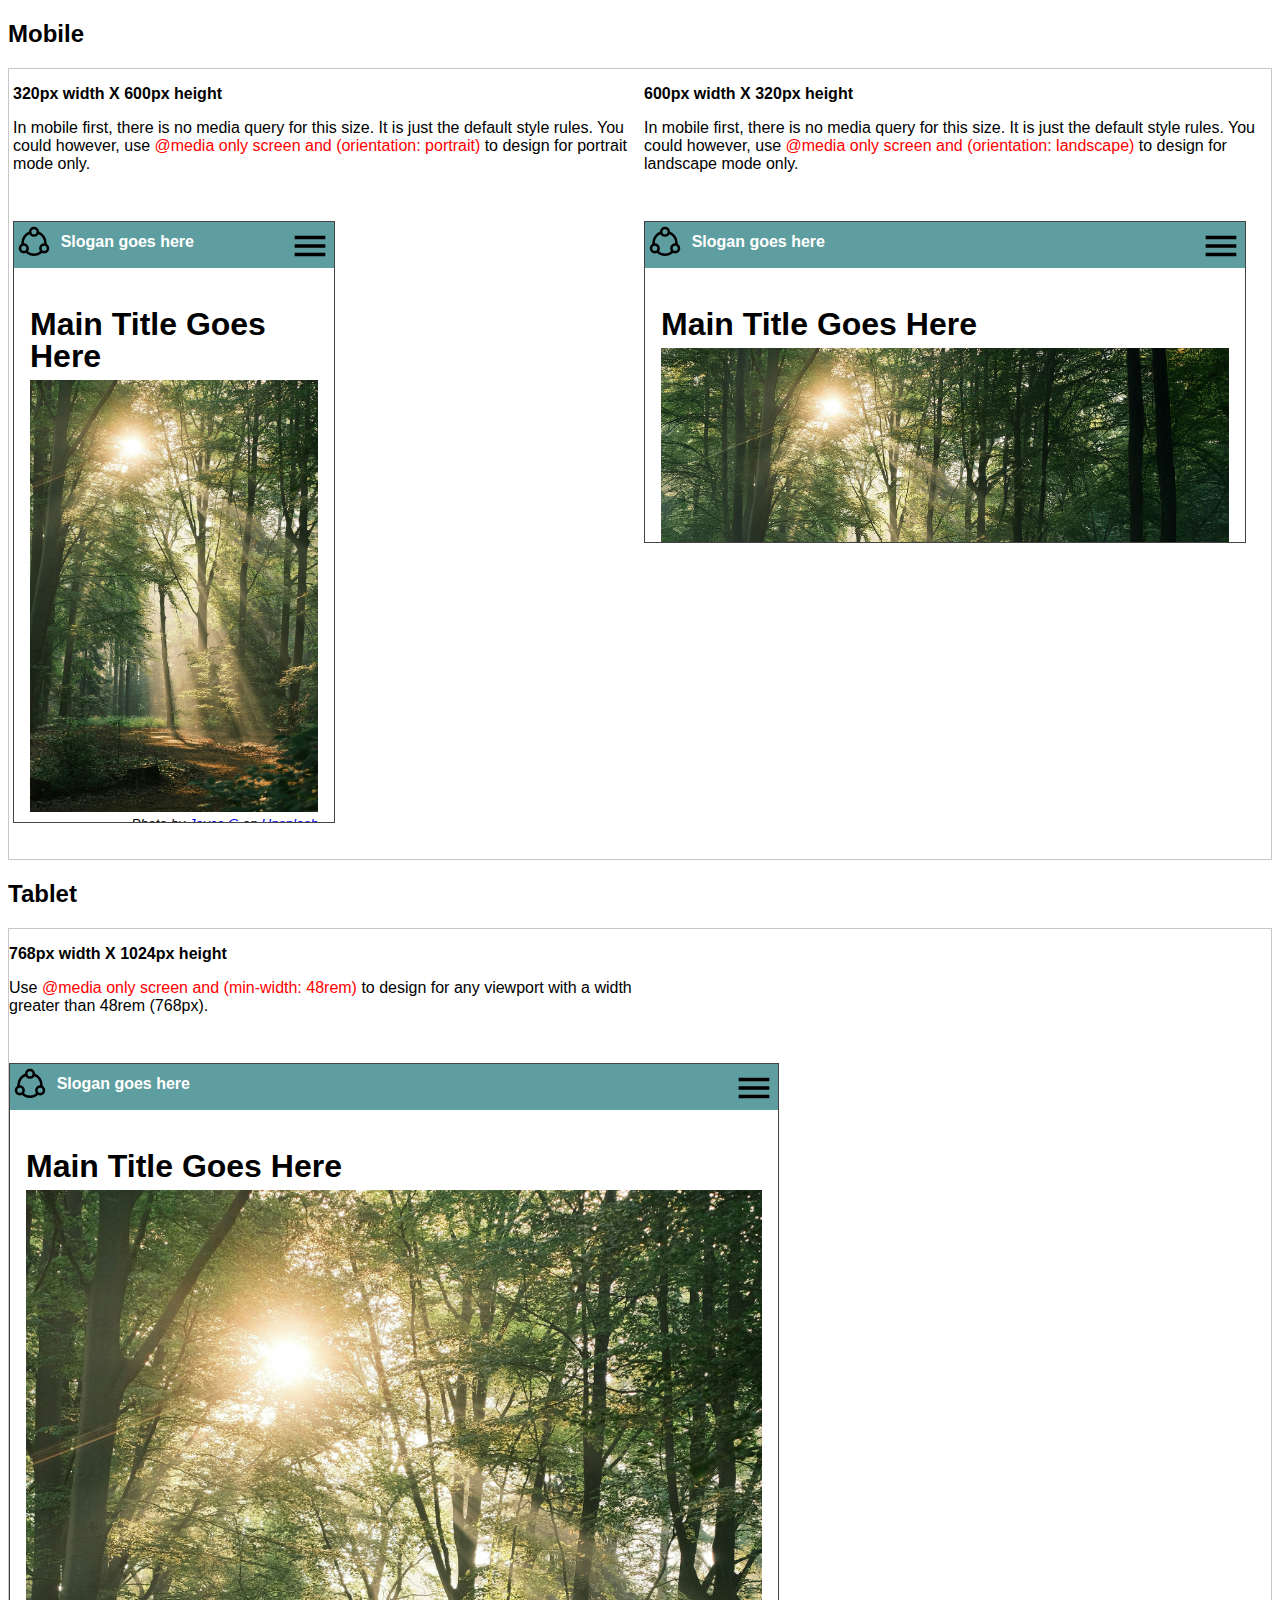
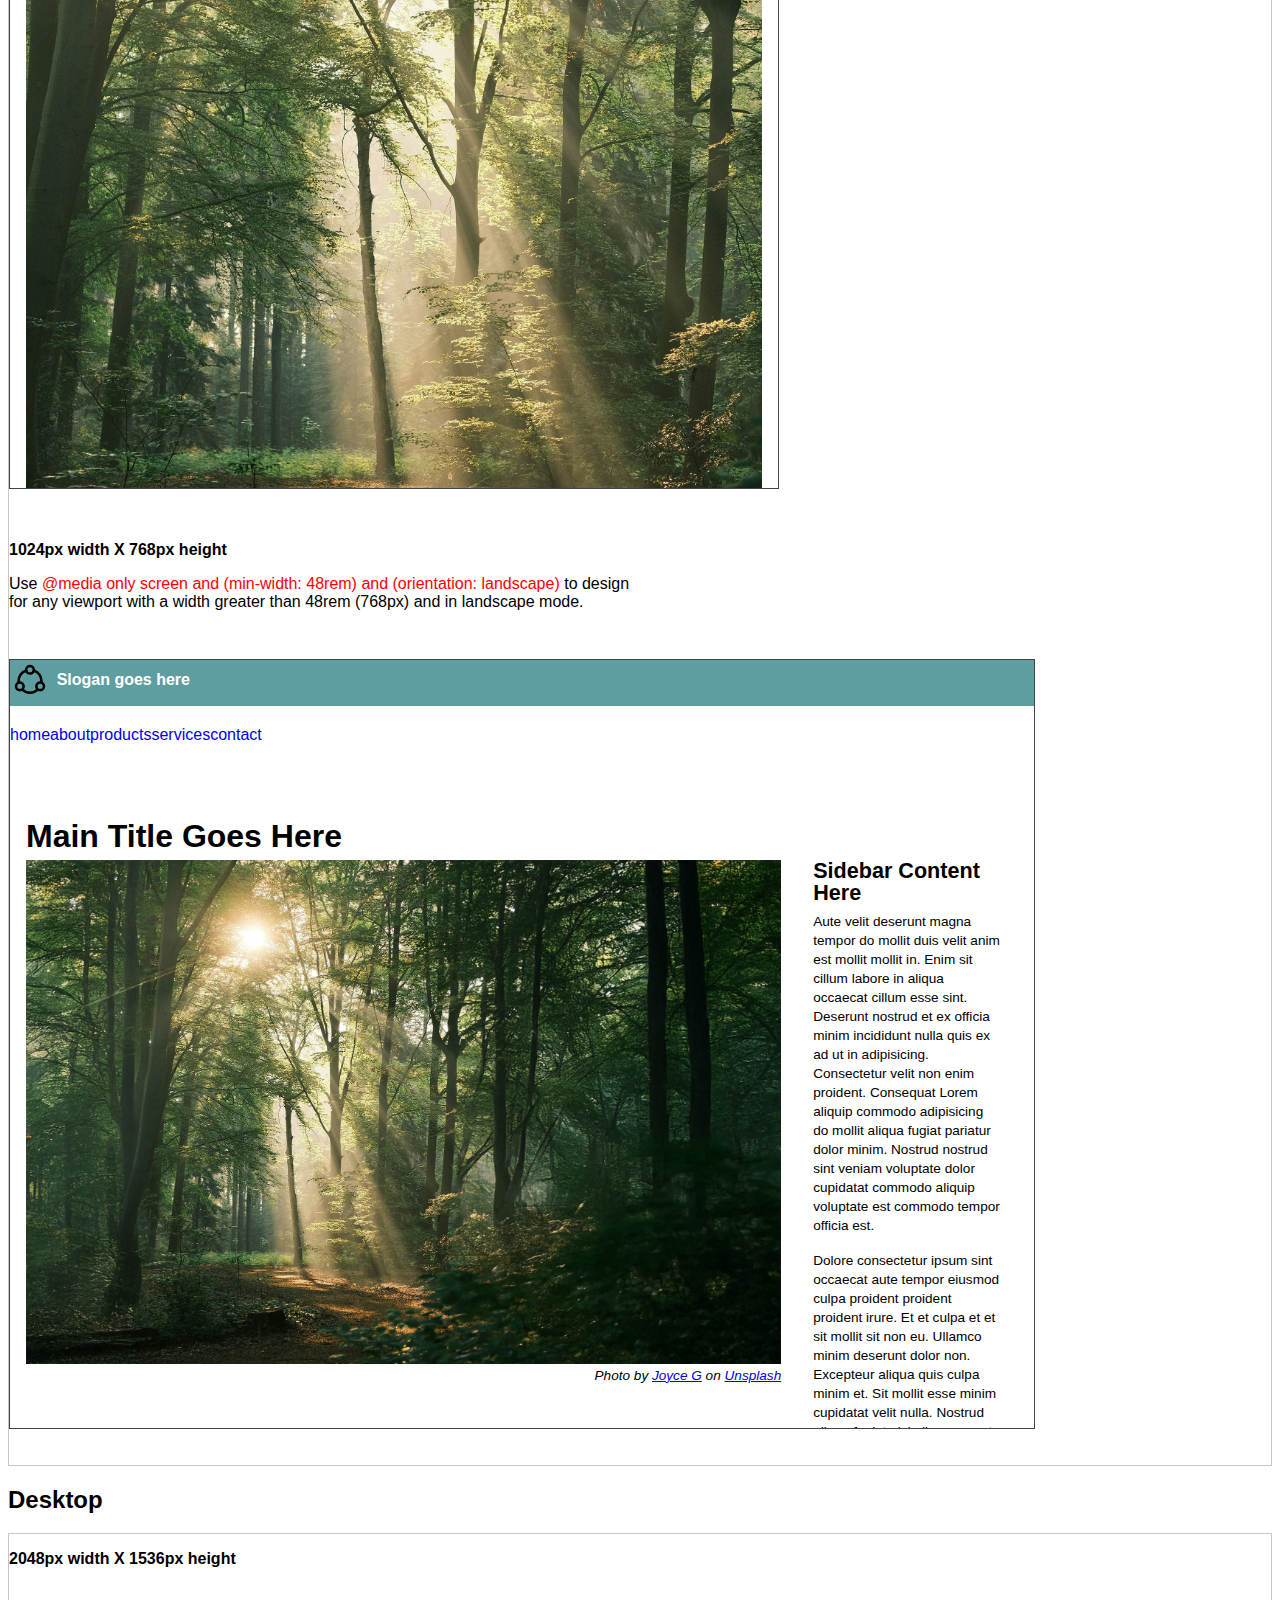
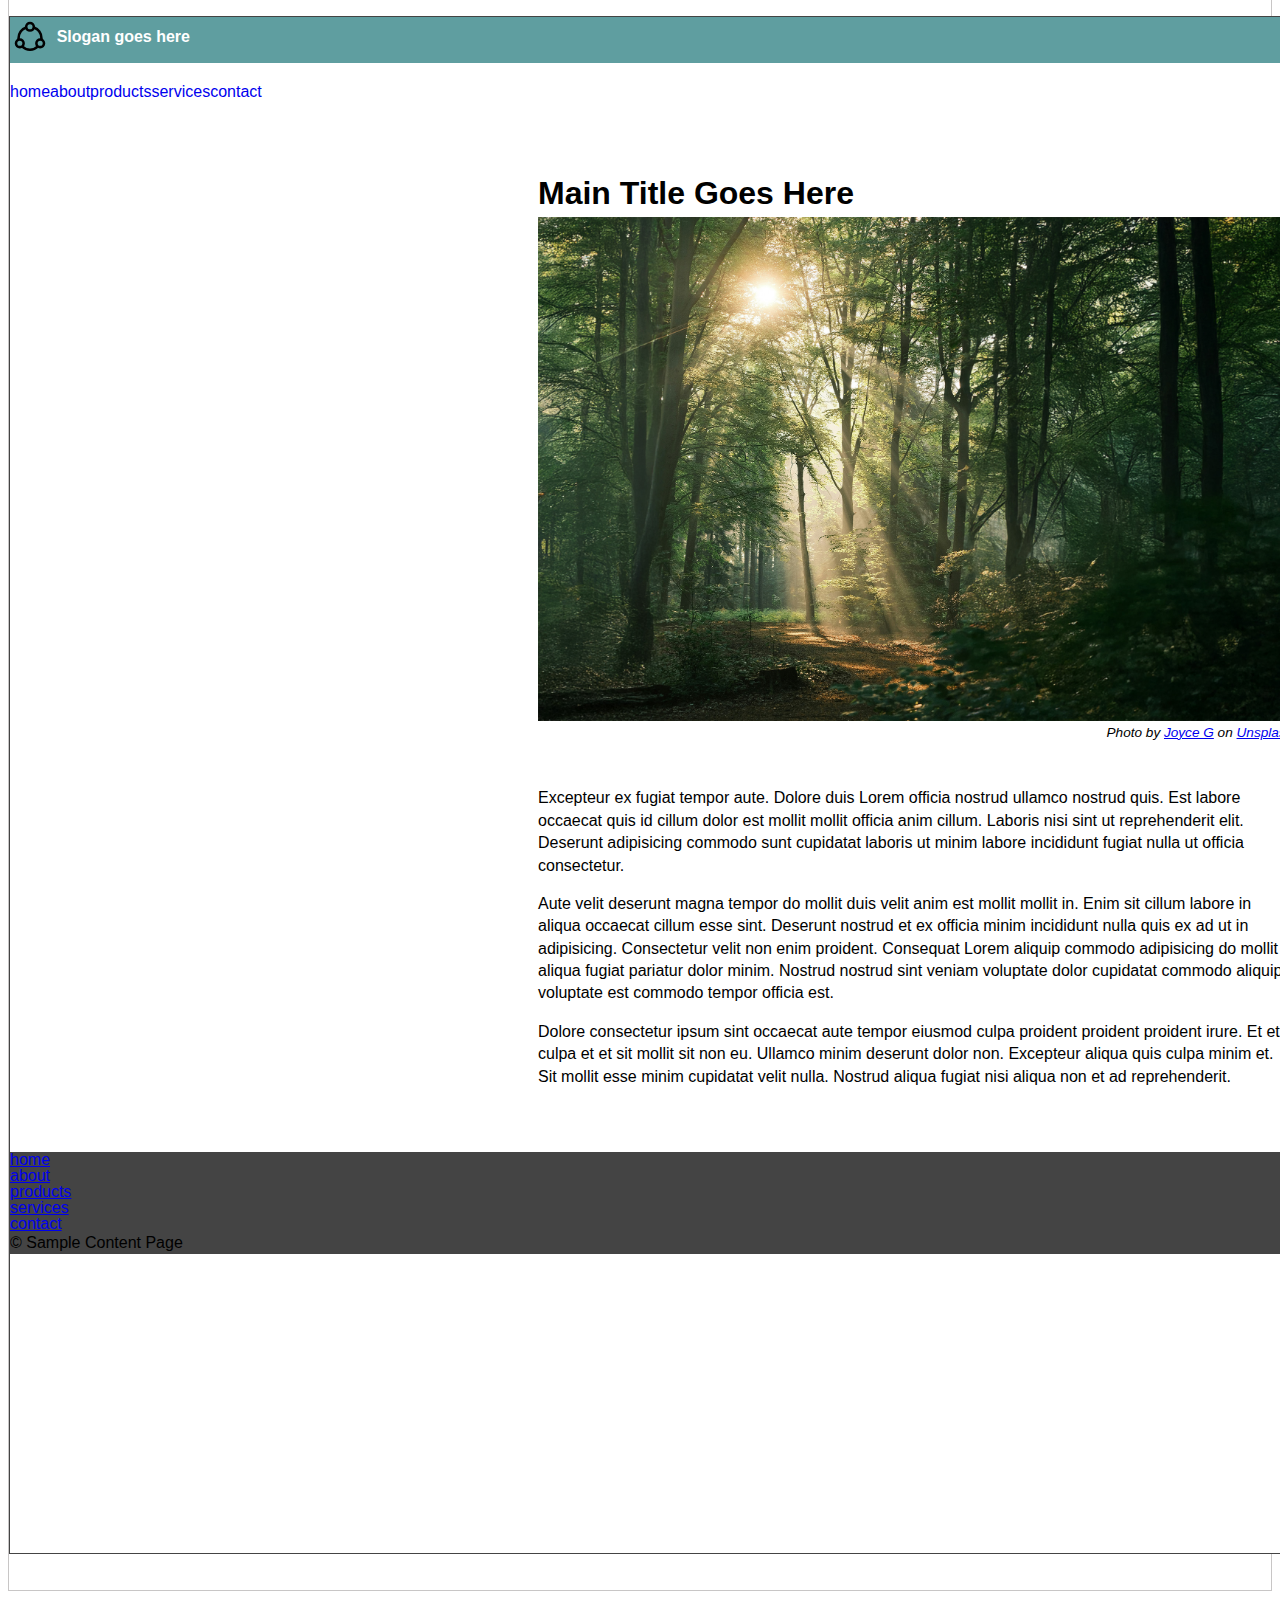
<file: index.html>
<!DOCTYPE html>
<html lang="en">
<head>
    <meta charset="UTF-8">
    <meta name="viewport" content="width=device-width, initial-scale=1.0">
    <title>Document</title>
    <style>
        body {font-family: Arial, Helvetica, sans-serif;}

        iframe {
            border: 1px solid #444;
            margin: 2rem 0 2rem 0;
        }

        iframe:first-child {
            margin: 2rem 0 2rem 1rem;
        }

        section > div {
            border: 1px solid #c8c6c6;
        }

        section div p:first-child {
            font-weight: bold;
        }

        section div p {
            max-width: 70ch;
        }

        section.mobile > div {
            display: flex;
            justify-content: space-around;
        }

        #mobile {
            height: 600px;
            width: 320px;
        }
        #mobile-landscape {
            height: 320px;
            width:600px;
        }
        #tablet {
            height: 1024px;
            width: 768px;
        }
        #tablet-landscape {
            height: 768px;
            width: 1024px;}
        #desktop {
            height: 1536px;
            width: 2048px;
        }

    </style>
</head>
<body>
    <section class="mobile">
        <h2>Mobile</h2>
        <div>    
            <div>
                <p>320px width X 600px height</p>
                <p>In mobile first, there is no media query for this size. It is just the default style rules. You could however, use <span style="color:red">@media only screen and (orientation: portrait)</span> to design for portrait mode only.</p>
                <iframe id="mobile" src="content.html"></iframe>
            </div>
            <div>
                <p>600px width X  320px height</p>
                <p>In mobile first, there is no media query for this size. It is just the default style rules. You could however, use <span style="color:red">@media only screen and (orientation: landscape)</span> to design for landscape mode only.</p>
                <iframe id="mobile-landscape" src="content.html"></iframe>
            </div>
        </div>
    </section>
    
    <section class="tablet">
        <h2>Tablet</h2>
        <div>
            <div>
                <p>768px width X 1024px height</p>
                <p>Use <span style="color:red">@media only screen and (min-width: 48rem)</span> to design for any viewport with a width greater than 48rem (768px).</p>
            <iframe id="tablet" src="content.html"></iframe>
        </div>

            <div>
                <p>1024px width X 768px height</p>

                <p>Use <span style="color:red">@media only screen and (min-width: 48rem) and (orientation: landscape)</span> to design for any viewport with a width greater than 48rem (768px) and in landscape mode.</p>

            <iframe id="tablet-landscape" src="content.html"></iframe>
        </div>
        </div>
    </section>

    <section class="desktop">
        <h2>Desktop</h2> 
        <div>
            <div>
                <p>2048px width X 1536px height</p>
                <iframe id="desktop" src="content.html"></iframe></div>
            </div>
    </section>
    
   
</body>
</html>
</file>
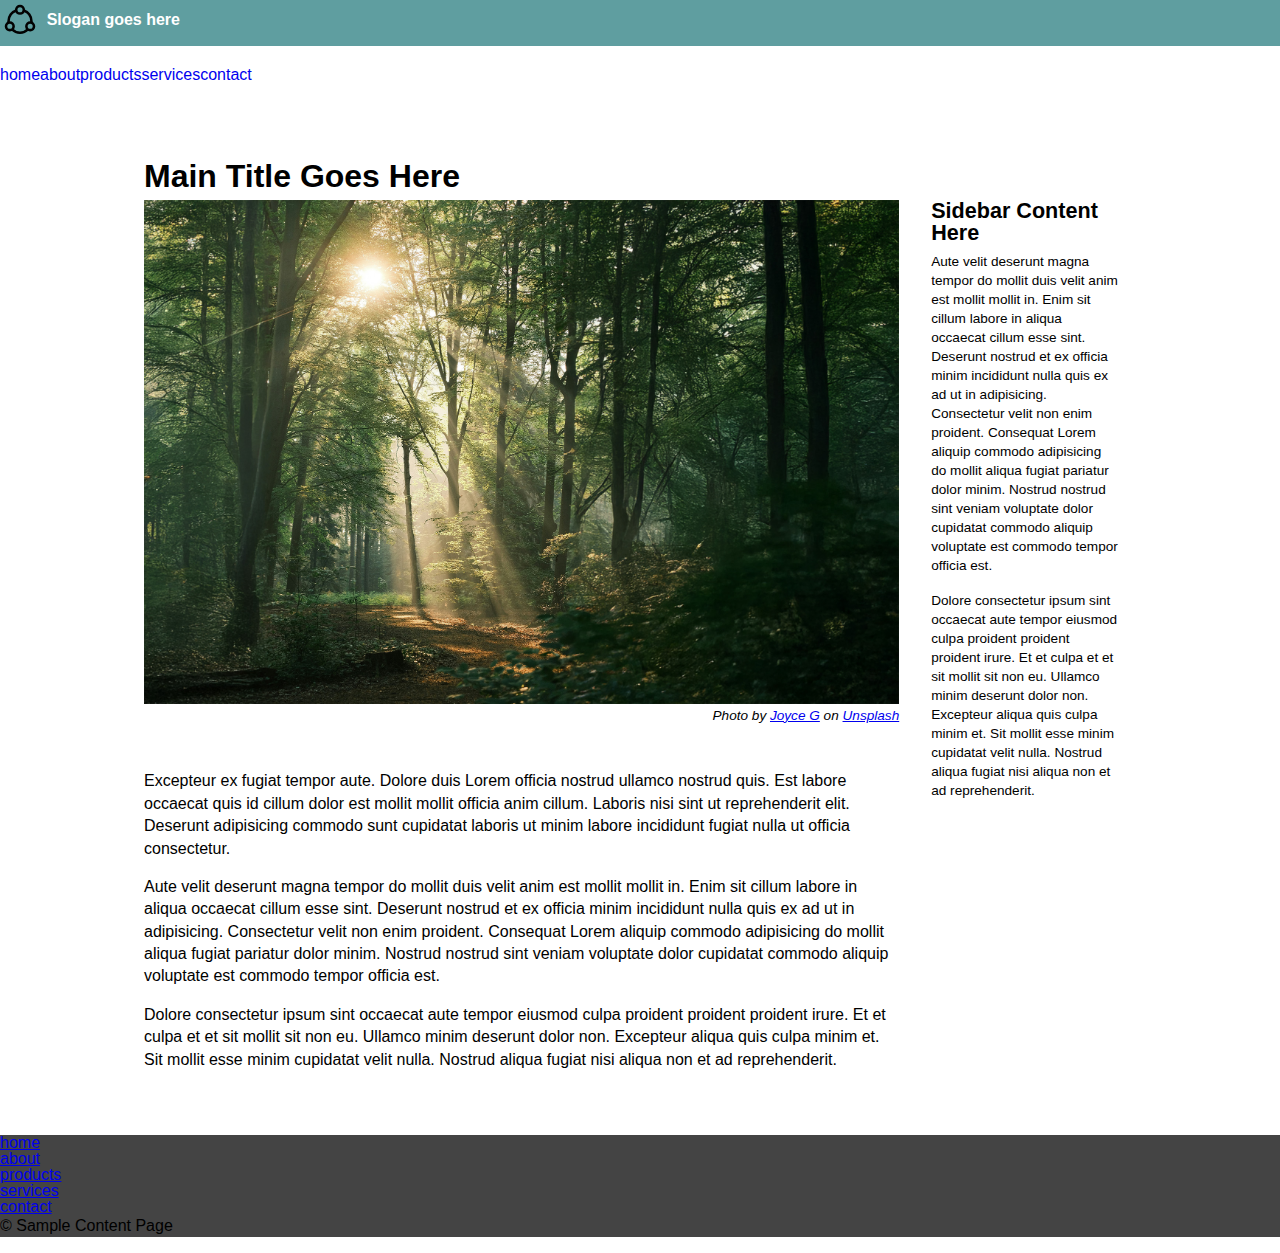
<file: content.html>
<!DOCTYPE html>
<html lang="en">
<head>
    <meta charset="UTF-8">
    <meta name="viewport" content="width=device-width, initial-scale=1.0">
    <title>Sample Content</title>
    <link rel="stylesheet" href="theme/basic/css/reset.css">
    <link rel="stylesheet" href="theme/basic/css/style.css">
</head>
<body>
    <header>
        <button class="hide-text" id="menu-button">menu</button>
        <div class="branding">
            <img src="img/logo.svg" alt="logo" id="logo">
            <p class="slogan">Slogan goes here</p>
        </div>
    </header>
    <nav>
        <ul class="main navigation" id="menu">
            <li><a href="#">home</a></li>
            <li><a href="#">about</a></li>
            <li><a href="#">products</a></li>
            <li><a href="#">services</a></li>
            <li><a href="#">contact</a></li>
        </ul>
    </nav>
    <div class="wrapper">
        <main>
            <h1>Main Title Goes Here</h1>
            <figure>
                
            <picture>
                <source media="(orientation: portrait)" srcset="img/joyce-g-2k74xaf8dfc-unsplash.jpg">
                <source media="(orientation: landscape)" srcset="img/joyce-g-2k74xaf8dfc-unsplash-generated.jpg">
                <img src="img/joyce-g-2k74xaf8dfc-unsplash.jpg" alt="forest scene">
            </picture>

                <figcaption>Photo by <a href="https://unsplash.com/@joyce_?utm_content=creditCopyText&utm_medium=referral&utm_source=unsplash">Joyce G</a> on <a href="https://unsplash.com/photos/the-sun-shines-through-the-trees-in-the-forest-2k74xaf8dfc?utm_content=creditCopyText&utm_medium=referral&utm_source=unsplash">Unsplash</a>
                </figcaption>
            </figure>
            
            <p>Excepteur ex fugiat tempor aute. Dolore duis Lorem officia nostrud ullamco nostrud quis. Est labore occaecat quis id cillum dolor est mollit mollit officia anim cillum. Laboris nisi sint ut reprehenderit elit. Deserunt adipisicing commodo sunt cupidatat laboris ut minim labore incididunt fugiat nulla ut officia consectetur.</p>

<p>Aute velit deserunt magna tempor do mollit duis velit anim est mollit mollit in. Enim sit cillum labore in aliqua occaecat cillum esse sint. Deserunt nostrud et ex officia minim incididunt nulla quis ex ad ut in adipisicing. Consectetur velit non enim proident. Consequat Lorem aliquip commodo adipisicing do mollit aliqua fugiat pariatur dolor minim. Nostrud nostrud sint veniam voluptate dolor cupidatat commodo aliquip voluptate est commodo tempor officia est.</p>

<p>Dolore consectetur ipsum sint occaecat aute tempor eiusmod culpa proident proident proident irure. Et et culpa et et sit mollit sit non eu. Ullamco minim deserunt dolor non. Excepteur aliqua quis culpa minim et. Sit mollit esse minim cupidatat velit nulla. Nostrud aliqua fugiat nisi aliqua non et ad reprehenderit.</p>
        </main>
        <aside><h3>Sidebar Content Here</h3>
            <p>Aute velit deserunt magna tempor do mollit duis velit anim est mollit mollit in. Enim sit cillum labore in aliqua occaecat cillum esse sint. Deserunt nostrud et ex officia minim incididunt nulla quis ex ad ut in adipisicing. Consectetur velit non enim proident. Consequat Lorem aliquip commodo adipisicing do mollit aliqua fugiat pariatur dolor minim. Nostrud nostrud sint veniam voluptate dolor cupidatat commodo aliquip voluptate est commodo tempor officia est.</p>

            <p>Dolore consectetur ipsum sint occaecat aute tempor eiusmod culpa proident proident proident irure. Et et culpa et et sit mollit sit non eu. Ullamco minim deserunt dolor non. Excepteur aliqua quis culpa minim et. Sit mollit esse minim cupidatat velit nulla. Nostrud aliqua fugiat nisi aliqua non et ad reprehenderit.</p>
        </aside>
    </div>
    <footer>
        <ul class="footer navigation">
            <li><a href="#">home</a></li>
            <li><a href="#">about</a></li>
            <li><a href="#">products</a></li>
            <li><a href="#">services</a></li>
            <li><a href="#">contact</a></li>
        </ul>
        <p class="copyright">&copy; Sample Content Page</p>
    </footer>

    <script src="theme/basic/js/jquery-3.7.1.min.js"></script>
    <script src="theme/basic/js/combined-scripts.js"></script>
    
</body>
</html>
</file>
<file: theme/basic/css/style.css>
@import url(./typography.css);
@import url(./layout.css);
@import url(./colors.css);
@import url(./navigation.css);

#logo {
    width: 2rem;
    height: auto;
}

header {
	background-color: var(--header-bg-color);
	padding: 0.25rem;
	color: white;
	font-weight: bold;
}


    .hide-text {
        text-indent: 100%;
        white-space: nowrap;
        overflow: hidden;
        padding: 0;
    }
</file>
